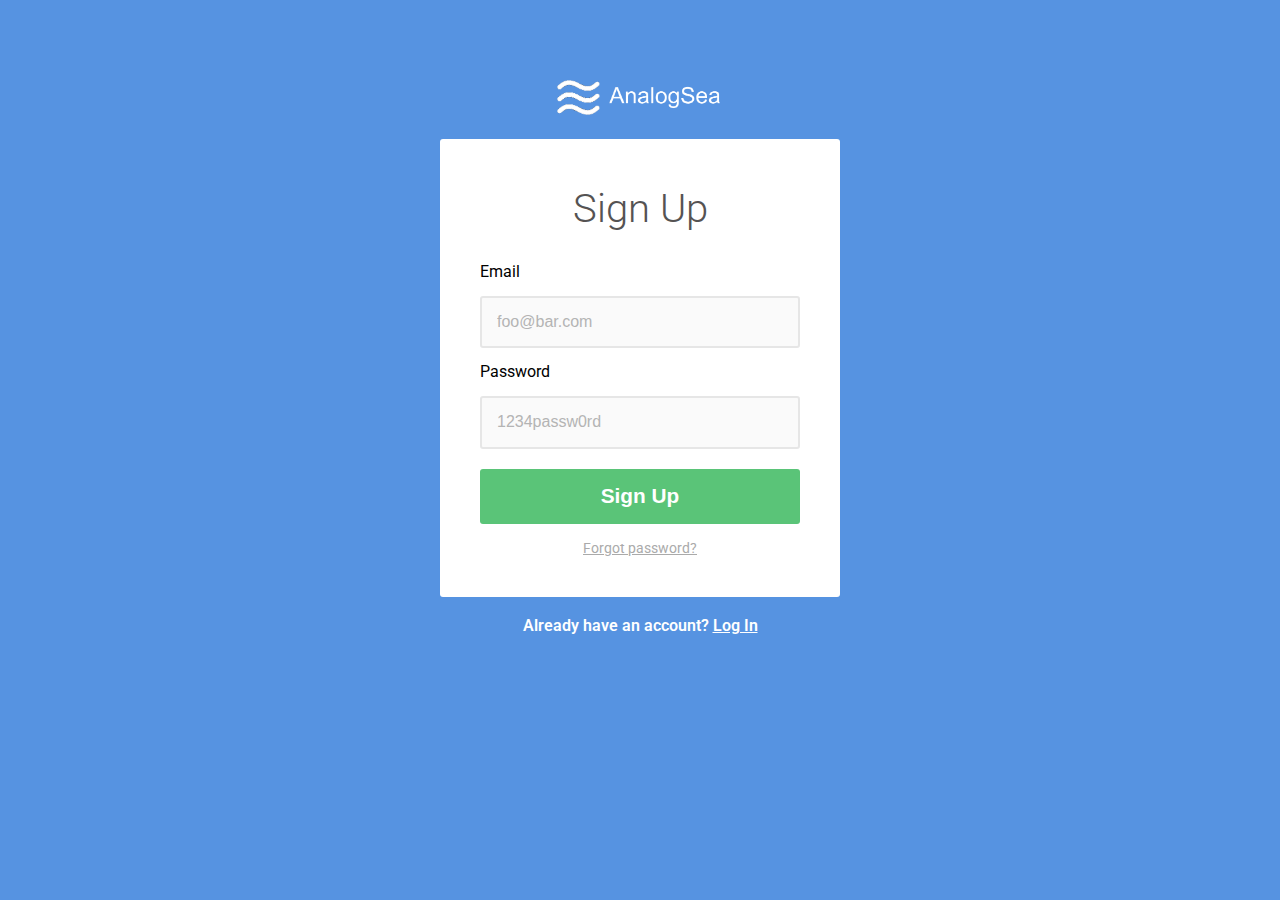
<file: index.html>
<!DOCTYPE html>
<html lang="en">

<head>
  <meta charset="utf-8" name="description" content="Forms and Inputs exercise for Web Dev course">
  <title>AnalogSea Signup Form</title>

  <!-- Responsive viewport tag, tells small screens that it's responsive -->
  <meta name="viewport" content="width=device-width, initial-scale=1">

  <!-- Reset, Google Font, and stylesheet -->
  <link rel="stylesheet" type="text/css" href="styles/normalize.css">
  <link href="https://fonts.googleapis.com/css?family=Roboto:300,400,500,600,700" rel="stylesheet">
  <link rel="stylesheet" type="text/css" href="styles/main.css">
</head>

<body>
  <div class="div-center">
    <a href="as-v1.html">
      <img class="logo" src="images/analogsea-logo.png" alt="AnalogSea logo" title="AnalogSea logo">
    </a>
  </div>
  <main>
    <h1>Sign Up</h1>
    <form class="signup" action="/signup/" method="post">
      <fieldset name="login-credentials">
        <label for="email">Email</label>
        <input type="email" name="email" id="email" required placeholder="foo@bar.com" title="Please provide an email address to sign up">
        <label for="userPassword">Password</label>
        <input type="password" name="password" id="userPassword" required placeholder="1234passw0rd" title="Please provide a password to sign up">
        <button type="submit">Sign Up</button>
      </fieldset>
    </form>
    <div class="div-center">
      <a href="/forgot-password/new" target="_blank" alt="Password reset">Forgot password?</a>
    </div>
  </main>
  <p>Already have an account? <a href="/login" target="_blank" alt="Log in to your account">Log In</a></p>

</body>

</html>
</file>
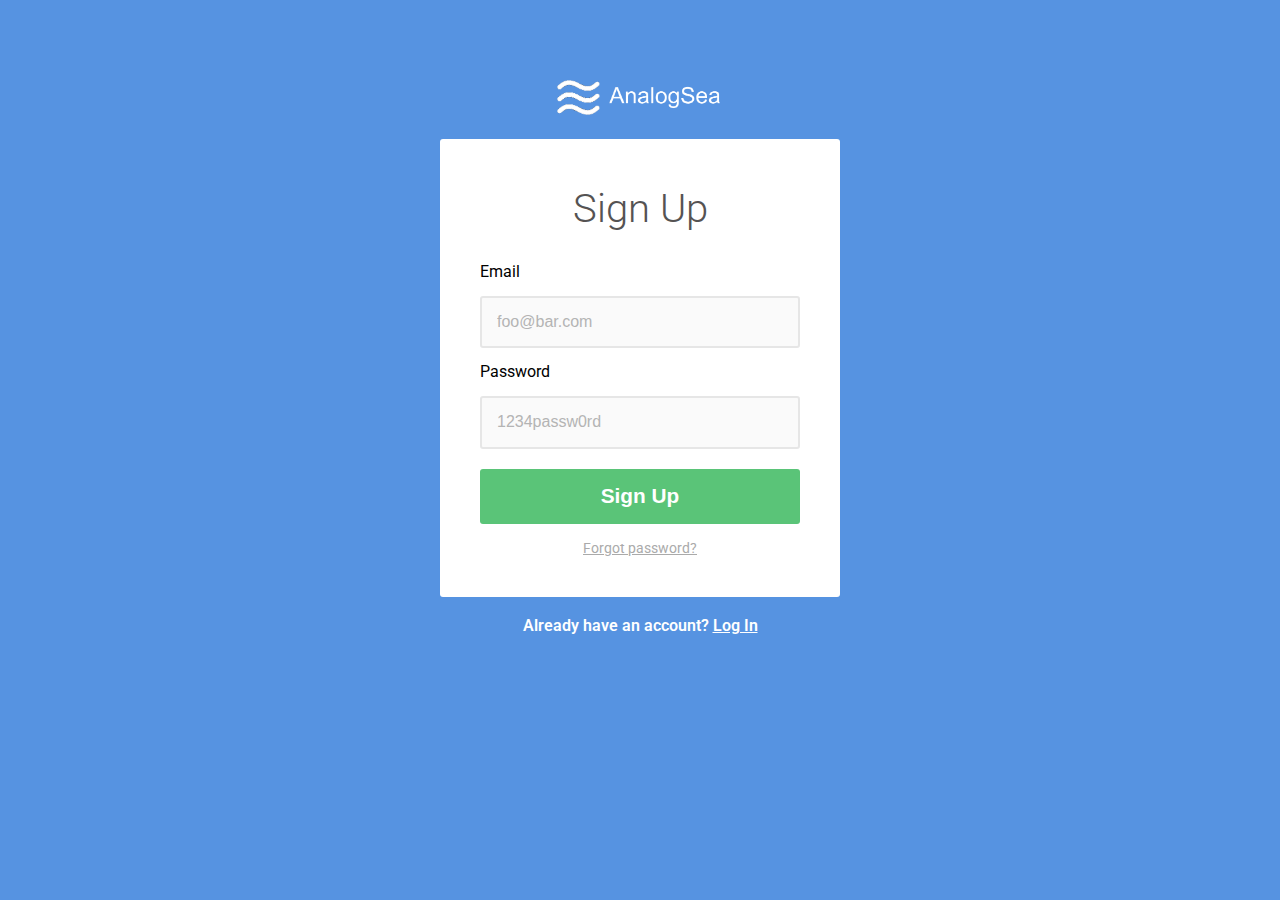
<file: as-v1.html>
<!DOCTYPE html>
<html lang="en">

<head>
  <meta charset="utf-8" name="description" content="Forms and Inputs exercise for Web Dev course">
  <title>AnalogSea Signup Form</title>

  <!-- Responsive viewport tag, tells small screens that it's responsive -->
  <meta name="viewport" content="width=device-width, initial-scale=1">

  <!-- Reset, Google Font, and stylesheet -->
  <link rel="stylesheet" type="text/css" href="styles/normalize.css">
  <link href="https://fonts.googleapis.com/css?family=Roboto:300,400,500,600,700" rel="stylesheet">
  <link rel="stylesheet" type="text/css" href="styles/main-v1.css">
</head>

<body>
  <div class="div-center">
    <a href="as-v1.html">
      <img class="logo" src="images/analogsea-logo.png" alt="AnalogSea logo" title="AnalogSea logo">
    </a>
  </div>
  <main>
    <h1>Sign Up</h1>
    <form class="signup" action="/signup/" method="post">
      <fieldset name="login-credentials">
        <label for="email">Email</label>
        <input type="email" name="email" id="email" required placeholder="foo@bar.com" title="Please provide an email address to sign up">
        <label for="userPassword">Password</label>
        <input type="password" name="password" id="userPassword" required placeholder="1234passw0rd" title="Please provide a password to sign up">
        <button type="submit">Sign Up</button>
      </fieldset>
    </form>
    <div class="div-center">
      <a href="/forgot-password/new" target="_blank" alt="Password reset">Forgot password?</a>
    </div>
  </main>
  <p>Already have an account? <a href="/login" target="_blank" alt="Log in to your account">Log In</a></p>

</body>

</html>
</file>
<file: styles/main.css>
/* CSS for AnalogSea signup form (v1) */

* {
  box-sizing: border-box;
}

body {
  margin: 0;
  /* Tricky: override browser default */
  padding: 80px;
  font-family: 'Roboto', sans-serif;
  background: rgb(86, 147, 225);
}

button {
  height: 55px;
  width: 320px;
  padding: 15px;
  border-radius: 3px;
  border: 2px;
  background: rgb(90, 196, 120);
  font-weight: 600;
  font-size: 1.3em;
  color: white;
  margin-top: 20px;
}

button:hover {
  background-color: rgb(8, 147, 96);
}

p {
  color: white;
  font-weight: 600;
  text-align: center;
}

p > a {
  font-weight: 600;
  color: white
}

.logo {
  height: 35px;
  width: auto;
  filter: invert(100%);
  text-align: center;
}

main {
  width: 400px;
  background: white;
  margin: 20px auto 20px auto;
  border-radius: 3px;
  padding: 20px 20px 40px 20px;
}

.div-center {
  text-align: center;
}

.div-center > a {
  color: rgb(170, 170, 170);
  font-size: 0.875em;
  margin: 0;
}

.signup fieldset {
  margin: 0 auto 5px auto;
  line-height: 3;
  width: 320px;
  border: none;
}

 h1 {
  font-weight: 300;
  color: rgb(85, 83, 83);
  text-align: center;
  font-size: 2.5em;
  margin-bottom: 10px;
}

.signup input {
  width: 100%;
  padding: 15px;
  border: 2px solid rgb(230, 230, 230);
  border-radius: 3px;
  background-color: rgb(250, 250, 250)
}

.signup input:focus::placeholder {
  color: rgb(215, 215, 215);
}

.signup input::placeholder {
  color: rgb(180, 180, 180);
}

.signup input:focus {
  outline: none;
  border: 2px solid rgb(255, 196, 79);
}
</file>
<file: styles/main-v1.css>
/* CSS for AnalogSea signup form (v1) */

* {
  box-sizing: border-box;
}

body {
  margin: 0;
  /* Tricky: override browser default */
  padding: 80px;
  font-family: 'Roboto', sans-serif;
  background: rgb(86, 147, 225);
}

button {
  height: 55px;
  width: 320px;
  padding: 15px;
  border-radius: 3px;
  border: 2px;
  background: rgb(90, 196, 120);
  font-weight: 600;
  font-size: 1.3em;
  color: white;
  margin-top: 20px;
}

button:hover {
  background-color: rgb(8, 147, 96);
}

p {
  color: white;
  font-weight: 600;
  text-align: center;
}

p > a {
  font-weight: 600;
  color: white
}

.logo {
  height: 35px;
  width: auto;
  filter: invert(100%);
  text-align: center;
}

main {
  width: 400px;
  background: white;
  margin: 20px auto 20px auto;
  border-radius: 3px;
  padding: 20px 20px 40px 20px;
}

.div-center {
  text-align: center;
}

.div-center > a {
  color: rgb(170, 170, 170);
  font-size: 0.875em;
  margin: 0;
}

.signup fieldset {
  margin: 0 auto 5px auto;
  line-height: 3;
  width: 320px;
  border: none;
}

 h1 {
  font-weight: 300;
  color: rgb(85, 83, 83);
  text-align: center;
  font-size: 2.5em;
  margin-bottom: 10px;
}

.signup input {
  width: 100%;
  padding: 15px;
  border: 2px solid rgb(230, 230, 230);
  border-radius: 3px;
  background-color: rgb(250, 250, 250)
}

.signup input:focus::placeholder {
  color: rgb(215, 215, 215);
}

.signup input::placeholder {
  color: rgb(180, 180, 180);
}

.signup input:focus {
  outline: none;
  border: 2px solid rgb(255, 196, 79);
}
</file>
